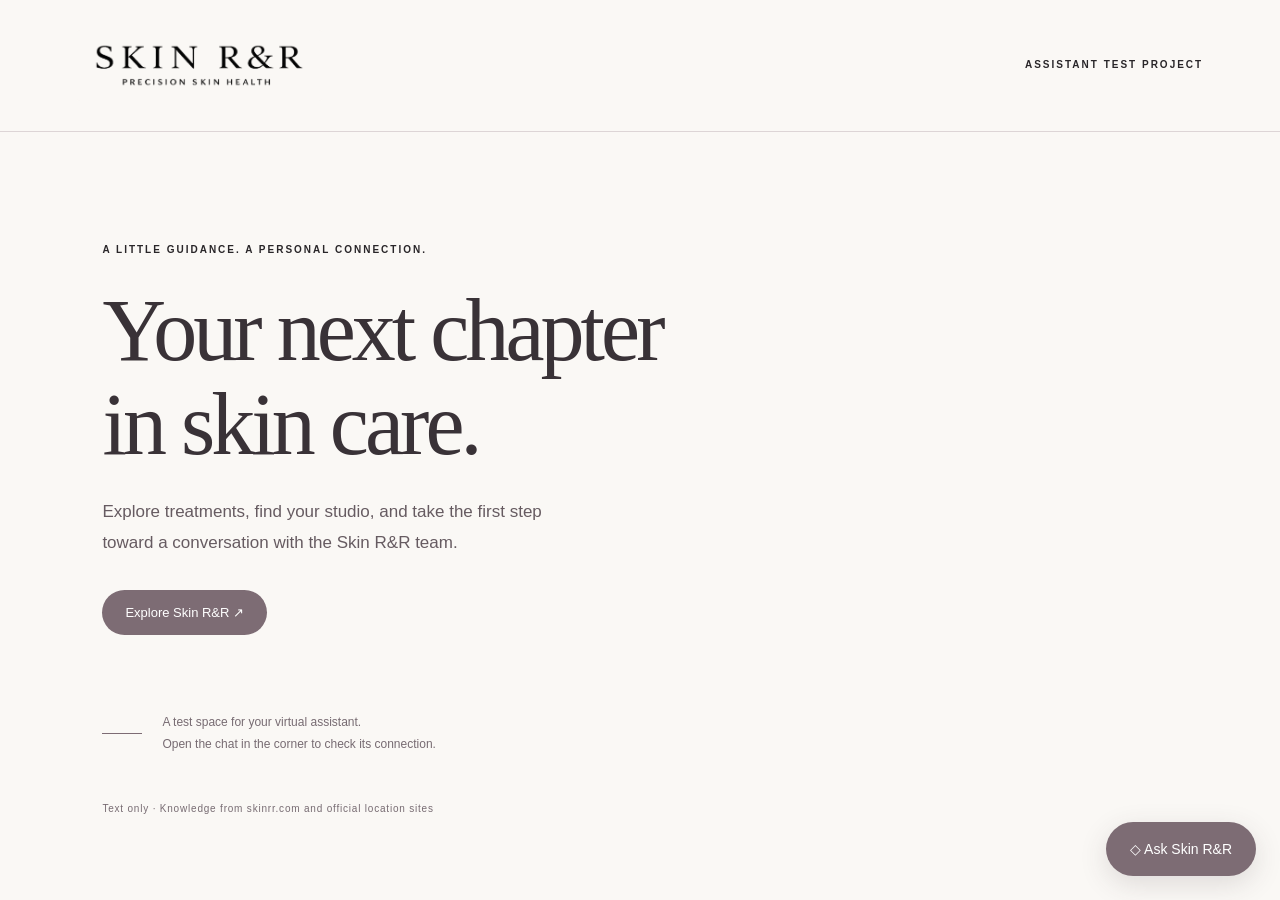
<file: index.html>
<!doctype html><html lang="en"><head><meta charset="utf-8"><meta name="viewport" content="width=device-width, initial-scale=1, viewport-fit=cover"><title>Skin R&R · Assistant Studio</title><link rel="stylesheet" href="./widget.css"></head><body>
<header class="site-header"><a class="wordmark logo-wordmark" href="https://skinrr.com/"><img src="./logo.png" alt="Skin R&R — Precision Skin Health"></a><span class="eyebrow">ASSISTANT TEST PROJECT</span></header>
<main class="demo"><p class="eyebrow">A LITTLE GUIDANCE. A PERSONAL CONNECTION.</p><h1>Your next chapter<br>in skin care.</h1><p class="intro">Explore treatments, find your studio, and take the first step toward a conversation with the Skin R&R team.</p><a class="pill" href="https://skinrr.com/">Explore Skin R&R ↗</a><div class="demo-note"><span class="small-rule"></span><p>A test space for your virtual assistant.<br>Open the chat in the corner to check its connection.</p></div><p class="privacy-note">Text only · Knowledge from skinrr.com and official location sites</p></main>
<script src="./widget.js" defer></script></body></html>
</file>
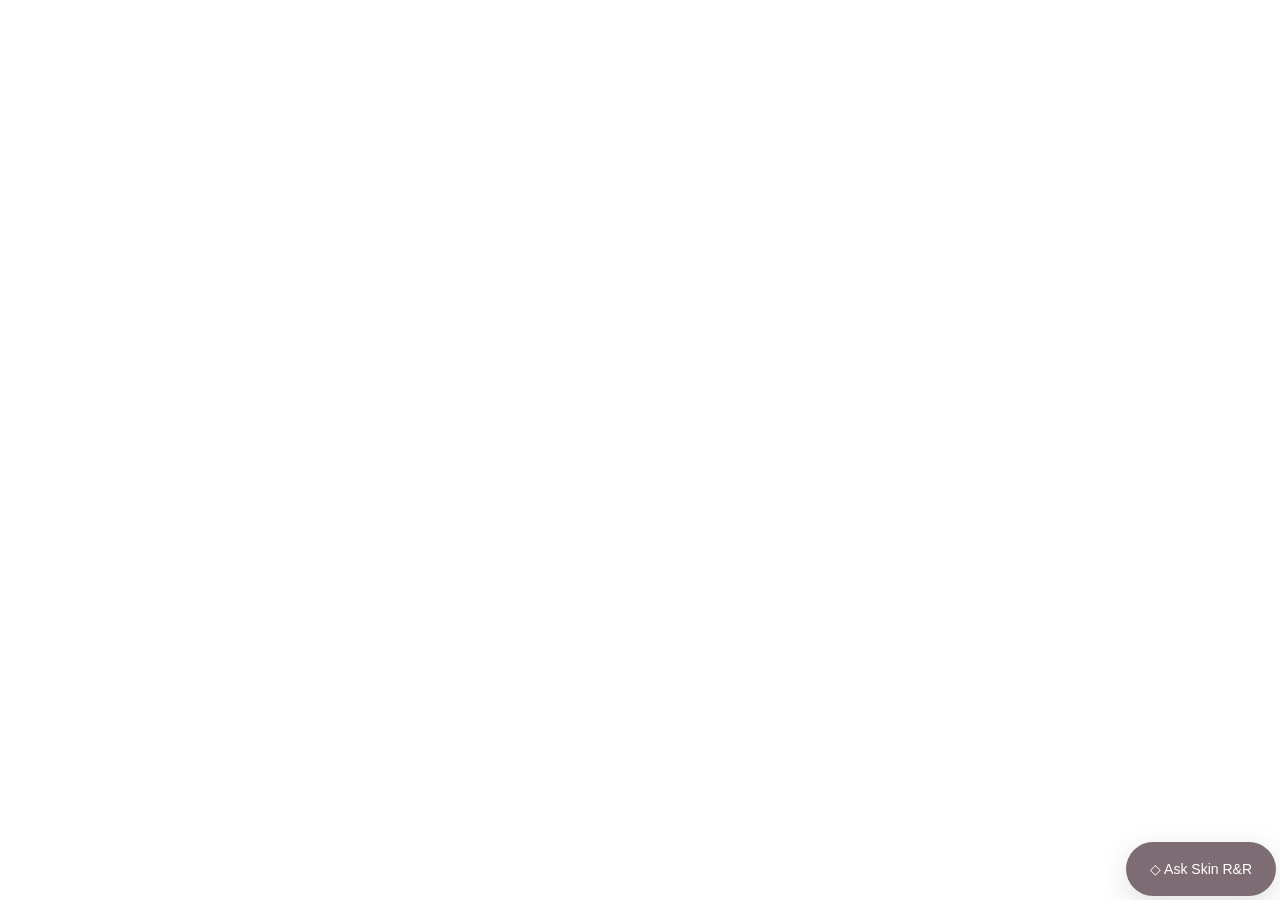
<file: widget.html>
<!doctype html><html lang="en"><head><meta charset="utf-8"><meta name="viewport" content="width=device-width, initial-scale=1, viewport-fit=cover"><title>Skin R&R Assistant</title><link rel="stylesheet" href="./widget.css"></head><body class="embed-page"><script src="./widget.js" defer></script></body></html>
</file>
<file: widget.css>
:root{--bg:#faf8f5;--ink:#292629;--accent:#7d6c74;--body:Arial,sans-serif;--display:Georgia,serif;color-scheme:light}
*{box-sizing:border-box}[hidden]{display:none!important}
body{margin:0;background:var(--bg);color:var(--ink);font-family:var(--body)}button,input{font:inherit}button,a,input{-webkit-tap-highlight-color:transparent}button{cursor:pointer}button:disabled{cursor:wait;opacity:.55}:focus-visible{outline:3px solid var(--accent);outline-offset:4px}a{color:var(--accent);text-underline-offset:4px}
.site-header{padding:30px 6vw;display:flex;justify-content:space-between;align-items:center;border-bottom:1px solid #ddd5d6}.wordmark{font:32px var(--display);color:var(--ink);text-decoration:none}.wordmark span{color:var(--accent)}.eyebrow{font-size:10px;letter-spacing:.2em;font-weight:600;line-height:1.8}.demo{padding:11vh 8vw 4rem;max-width:1100px}.demo h1{font:clamp(48px,7vw,88px)/1.07 var(--display);font-weight:400;margin:25px 0;color:#393237;letter-spacing:-.045em}.intro{max-width:440px;font-size:17px;line-height:1.8;color:#665b61}.pill{display:inline-block;padding:15px 23px;border-radius:30px;background:var(--accent);color:white;text-decoration:none;font-size:13px;margin-top:15px}.demo-note{display:flex;gap:20px;align-items:center;margin-top:65px;font-size:12px;line-height:1.8;color:#776b72}.small-rule{width:40px;height:1px;background:var(--accent)}.privacy-note{font-size:10px;letter-spacing:.08em;color:#776b72;margin-top:35px}
.launcher{position:fixed;right:max(24px,env(safe-area-inset-right));bottom:max(24px,env(safe-area-inset-bottom));border:0;border-radius:50px;background:var(--accent);color:white;padding:19px 24px;box-shadow:0 8px 28px #46333d26;font-size:14px;display:flex;gap:12px;align-items:center}.launcher svg{width:21px;height:21px}.panel{position:fixed;right:24px;bottom:98px;width:390px;height:min(640px,calc(100dvh - 125px));background:#fffdfb;border:1px solid #e1d9dd;border-radius:22px;box-shadow:0 16px 70px #3a283122;display:flex;flex-direction:column;overflow:hidden;animation:appear .18s ease-out;z-index:10}.chat-header{display:flex;gap:10px;padding:19px 18px 16px;align-items:center;border-bottom:1px solid #eee6e8}.brand-icon{width:37px;height:37px;background:#eee7e9;border-radius:50%;display:grid;place-items:center;font:20px var(--display);color:var(--accent);flex-shrink:0}.brand-icon img{max-width:30px;max-height:30px}.chat-heading{flex:1}.chat-heading h2{font-size:14px;margin:0 0 6px}.chat-heading p{font-size:10px;color:#72656d;margin:0}.icon-button{border:0;background:transparent;color:var(--ink);padding:8px;border-radius:8px;font-size:19px;min-width:34px;min-height:34px}.icon-button:hover{background:#eee7e9}.messages{flex:1;min-height:0;overflow-y:auto;overscroll-behavior:contain;padding:20px 17px;scroll-behavior:smooth}.message{max-width:95%;font-size:13px;line-height:1.7;margin:0 0 17px}.message .bubble{white-space:pre-wrap;overflow-wrap:anywhere;border-radius:14px 14px 14px 3px;padding:13px 15px;background:#f2eded}.message.user{margin-left:auto}.user .bubble{background:var(--accent);color:white;border-radius:14px 14px 3px 14px}.speaker{font-size:9px;letter-spacing:.08em;text-transform:uppercase;margin-bottom:6px;color:#756a70}.user .speaker{text-align:right}.sources{display:flex;flex-wrap:wrap;gap:7px;margin-top:9px}.sources a{font-size:11px;line-height:1.5}.suggestions{display:grid;gap:8px;margin:18px 0}.suggestions button{text-align:left;border:1px solid #d9cdd3;padding:11px 13px;border-radius:9px;background:transparent;color:#594a52;font-size:12px}.suggestions button:hover{background:#f2eded}.chat-footer{border-top:1px solid #eee6e8;padding:12px 15px max(12px,env(safe-area-inset-bottom))}.compose{display:flex;gap:7px;align-items:center}.compose input{min-width:0;flex:1;background:#f6f2f3;border:1px solid #e1d8dc;border-radius:12px;padding:13px;color:var(--ink);font-size:16px}.send{border:0;border-radius:12px;background:var(--accent);color:white;min-width:42px;height:44px;font-size:20px}.chat-disclosure{font-size:9px;line-height:1.5;color:#766b71;margin:9px 0 0}.status{font-size:11px;color:#675961;padding:8px 17px;background:#f7f1f3;margin:0;line-height:1.5}.error{color:#813f4d}.typing{color:#76606b;font-size:12px;padding-bottom:10px}.embed-page{background:transparent}.embed-page .panel{right:0;bottom:0;width:100%;height:100dvh;border-radius:16px}.embed-page .launcher{right:4px;bottom:4px}
@keyframes appear{from{opacity:0;transform:translateY(8px)}to{opacity:1;transform:translateY(0)}}@media(max-width:600px){.site-header{padding:23px}.site-header .eyebrow{font-size:8px}.demo{padding:9vh 26px 120px}.demo h1{font-size:56px}.panel{right:8px;bottom:8px;width:calc(100% - 16px);height:calc(100dvh - 16px);max-height:800px;border-radius:18px}.launcher{right:16px;bottom:max(16px,env(safe-area-inset-bottom))}.chat-header{padding-top:max(17px,env(safe-area-inset-top))}.demo-note{margin-top:40px}}@media(prefers-reduced-motion:reduce){*,*::before,*::after{animation:none!important;scroll-behavior:auto!important;transition:none!important}}
.logo-wordmark{width:245px;background:#171517;padding:12px 16px;border-radius:3px;line-height:0}.logo-wordmark img{width:100%;height:auto}.brand-icon.with-logo{width:100px;height:38px;background:#171517;border-radius:4px}.brand-icon.with-logo img{max-width:90px;max-height:28px}.preview-links{margin-top:16px}@media(max-width:600px){.logo-wordmark{width:180px}.site-header .eyebrow{max-width:90px;text-align:right}.brand-icon.with-logo{width:77px}.brand-icon.with-logo img{max-width:70px}.chat-heading h2{font-size:12px}}
.logo-wordmark,.brand-icon.with-logo{background:var(--bg)}
.chat-header .brand-icon{margin-right:auto}.chat-header .brand-icon.with-logo{width:170px;height:40px;background:transparent}.chat-header .brand-icon.with-logo img{max-width:160px;max-height:36px}@media(max-width:600px){.chat-header .brand-icon.with-logo{width:145px}.chat-header .brand-icon.with-logo img{max-width:140px}}
.panel > .status{position:absolute;width:1px;height:1px;padding:0;border:0;margin:-1px;overflow:hidden;clip:rect(0,0,0,0);clip-path:inset(50%);white-space:nowrap}
.quick-replies{display:flex;flex-wrap:wrap;gap:8px;margin:12px 0 4px}.quick-replies button,.conversation-limit button{min-height:44px;padding:10px 13px;border:1px solid #bfaeb7;background:#fffdfb;border-radius:12px;color:#594a52;font-size:12px;line-height:1.35;text-align:left}.quick-replies button:hover,.conversation-limit button:hover{background:#eee7e9;border-color:var(--accent)}.quick-replies button:disabled{cursor:wait}.conversation-limit{font-size:12px;line-height:1.6;padding:12px;background:#f2eded;border-radius:12px}
</file>
